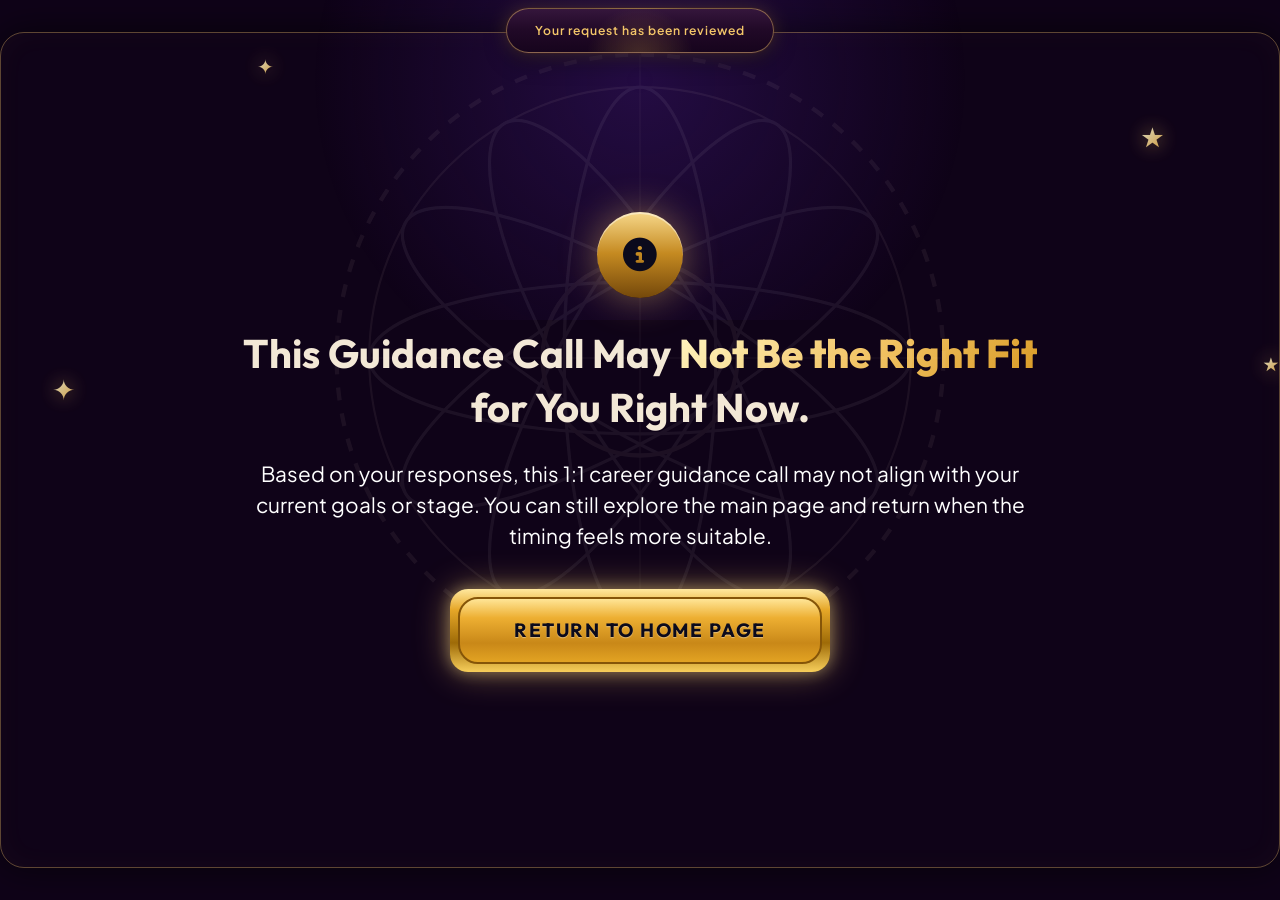
<file: disqualified.html>
<!DOCTYPE html>
<html lang="en">
<head>
    <meta charset="UTF-8">
    <meta name="viewport" content="width=device-width, initial-scale=1.0">
    <title>Not the Right Fit | Astrohealer Prammit Ssinha</title>

    <!-- Google Fonts -->
    <link rel="preconnect" href="https://fonts.googleapis.com">
    <link rel="preconnect" href="https://fonts.gstatic.com" crossorigin>
    <link href="https://fonts.googleapis.com/css2?family=Cinzel:wght@700;800;900&family=Outfit:wght@500;600;700;800&family=Plus+Jakarta+Sans:wght@300;400;500;600;700&display=swap" rel="stylesheet">

    <!-- FontAwesome Icons -->
    <link rel="stylesheet" href="https://cdnjs.cloudflare.com/ajax/libs/font-awesome/6.4.0/css/all.min.css">

    <!-- Custom CSS -->
    <link rel="stylesheet" href="style.css">
</head>
<body class="thankyou-page disqualified-page">

    <!-- Ambient Background Glow -->
    <div class="ambient-glow"></div>

    <main class="main-content">
        <section class="hero-section thankyou-section disqualified-section">
            <div class="wishful-chakra-bg"></div>
            <div class="sparkle sp-1">&#10022;</div>
            <div class="sparkle sp-2">&#9733;</div>
            <div class="sparkle sp-3">&#10022;</div>
            <div class="sparkle sp-5">&#10022;</div>
            <div class="sparkle sp-6">&#9733;</div>

            <p class="target-badge">Your request has been reviewed</p>

            <div class="thankyou-icon disqualified-icon" aria-hidden="true">
                <i class="fa-solid fa-circle-info"></i>
            </div>

            <h1 class="main-headline dis-headline">
                This Guidance Call May <span class="highlight-gold">Not Be the Right Fit</span> for You Right Now.
            </h1>

            <p class="hero-description thankyou-description">
                Based on your responses, this 1:1 career guidance call may not align with your current goals or stage. You can still explore the main page and return when the timing feels more suitable.
            </p>

            <div class="cta-wrapper thankyou-cta">
                <a href="index.html" class="cta-button">
                    <div class="cta-inner">
                        <span class="cta-text">RETURN TO HOME PAGE</span>
                    </div>
                </a>
            </div>
        </section>
    </main>

</body>
</html>
</file>
<file: style.css>
/* Reset & Root Variables */
:root {
  --bg-dark: #070913;
  --bg-card: #0f1424;
  --color-gold: #f3c669;
  --color-gold-light: #fde68a;
  --color-gold-dark: #d99b26;
  --color-text-main: #f3e8d6;
  --color-text-muted: #94a3b8;
  --color-border: rgba(243, 198, 105, 0.2);
  --font-heading: "Outfit", sans-serif;
  --font-body: "Plus Jakarta Sans", sans-serif;
}

* {
  margin: 0;
  padding: 0;
  box-sizing: border-box;
}

html {
  font-size: 1rem;
  scroll-behavior: smooth;
}

body {
  background-color: #0f0318;
  color: var(--color-text-main);
  font-family: var(--font-body);
  line-height: 1.6;
  overflow-x: hidden;
  min-height: 100vh;
}

.mobile-sticky-cta {
  display: none;
}

/* Ambient Background Glow */
.ambient-glow {
  position: fixed;
  top: -160px;
  left: 50%;
  transform: translateX(-50%);
  width: 800px;
  height: 480px;
  background: radial-gradient(
    circle,
    rgba(76, 29, 149, 0.35) 0%,
    rgba(7, 9, 19, 0) 70%
  );
  pointer-events: none;
  z-index: 0;
}

.main-content {
  position: relative;
  z-index: 10;
}

/* Hero Section Outer Frame */
.hero-section {
  position: relative;
  max-width: 1440px;
  margin: 2rem auto 4rem auto;
  padding: 4rem 2rem 5rem 2rem;
  text-align: center;
  border: 1.5px solid rgba(243, 198, 105, 0.35);
  border-radius: 24px;
  box-shadow:
    0 0 35px rgba(0, 0, 0, 0.6),
    inset 0 0 30px rgba(243, 198, 105, 0.03);
}

.hero-bottom-lotus {
  position: absolute;
  bottom: -14px;
  left: 50%;
  transform: translateX(-50%);
  background-color: var(--bg-dark);
  padding: 0 12px;
  z-index: 5;
}

.hero-lotus-icon {
  width: 28px;
  height: 22px;
  display: block;
}

/* Wishful Chakra Background Element */
.wishful-chakra-bg {
  position: absolute;
  top: 0px;
  left: 50%;
  width: 650px;
  height: 650px;
  margin-left: -325px;
  opacity: 0.15;
  background-image: url("data:image/svg+xml;utf8,<svg width='300' height='300' viewBox='0 0 300 300' xmlns='http://www.w3.org/2000/svg'><g fill='none' stroke='%23FFF2DF' opacity='0.4'><circle cx='150' cy='150' r='140' stroke-width='2' stroke-dasharray='6 6'/><circle cx='150' cy='150' r='125' stroke-width='1'/><ellipse cx='150' cy='150' rx='125' ry='35' transform='rotate(0 150 150)' stroke='%23FFFFFF' stroke-width='1.5'/><ellipse cx='150' cy='150' rx='125' ry='35' transform='rotate(30 150 150)' stroke='%23FFFFFF' stroke-width='1.5'/><ellipse cx='150' cy='150' rx='125' ry='35' transform='rotate(60 150 150)' stroke='%23FFFFFF' stroke-width='1.5'/><ellipse cx='150' cy='150' rx='125' ry='35' transform='rotate(90 150 150)' stroke='%23FFFFFF' stroke-width='1.5'/><ellipse cx='150' cy='150' rx='125' ry='35' transform='rotate(120 150 150)' stroke='%23FFFFFF' stroke-width='1.5'/><ellipse cx='150' cy='150' rx='125' ry='35' transform='rotate(150 150 150)' stroke='%23FFFFFF' stroke-width='1.5'/><circle cx='150' cy='150' r='45' stroke-width='2' fill='rgba(255,255,255,0.1)'/><path d='M150 10 L150 290 M10 150 L290 150' stroke-width='1' opacity='0.5'/></g></svg>");
  background-position: center;
  background-size: contain;
  background-repeat: no-repeat;
  animation: slowSpinChakra 40s linear infinite;
  pointer-events: none;
  z-index: 0;
}

@keyframes slowSpinChakra {
  from {
    transform: rotate(0deg);
  }
  to {
    transform: rotate(360deg);
  }
}

/* Gold Star Gradient Floating Elements */
.sparkle {
  position: absolute;
  font-size: 24px;
  background: linear-gradient(
    135deg,
    #ffffff 0%,
    #fff3c4 30%,
    #f3c669 70%,
    #d99b26 100%
  );
  -webkit-background-clip: text;
  -webkit-text-fill-color: transparent;
  filter: drop-shadow(0 0 10px rgba(243, 198, 105, 0.75));
  pointer-events: none;
  z-index: 2;
  opacity: 0.85;
}

.sp-1 {
  top: 2%;
  left: 20%;
  font-size: 20px;
  animation: floatSparkle 5s ease-in-out infinite 0.1s;
}

.sp-2 {
  top: 10%;
  right: 9%;
  font-size: 26px;
  animation: floatSparkle 4s ease-in-out infinite 0.5s;
}

.sp-3 {
  top: 40%;
  left: 4%;
  font-size: 28px;
  animation: floatSparkle 4.5s ease-in-out infinite 1.2s;
}

.sp-4 {
  top: 24%;
  right: 5%;
  font-size: 22px;
  animation: floatSparkle 3.8s ease-in-out infinite 0.8s;
}

.sp-5 {
  top: 21%;
  left: 50%;
  font-size: 18px;
  animation: floatSparkle 4.2s ease-in-out infinite 1.5s;
}

.sp-6 {
  top: 38%;
  right: 0%;
  font-size: 18px;
  animation: floatSparkle 4.8s ease-in-out infinite 0.3s;
}

@keyframes floatSparkle {
  0%,
  100% {
    transform: translateY(0px) scale(1);
    opacity: 0.8;
  }
  50% {
    transform: translateY(-10px) scale(1.15);
    opacity: 1;
  }
}

/* Target Audience Header */
.target-badge {
  position: absolute;
  top: -25px;
  left: 50%;
  transform: translateX(-50%);
  width: fit-content;
  max-width: 90%;
  font-size: 0.76rem;
  font-weight: 600;
  letter-spacing: 1px;
  color: var(--color-gold);

  padding: 12px 28px;
  border-radius: 999px;
  border: 1.5px solid rgba(243, 198, 105, 0.45);
  background:
    radial-gradient(
      circle at 50% 120%,
      rgba(255, 199, 79, 0.22),
      transparent 38%
    ),
    linear-gradient(180deg, #35163c 0%, #210927 48%, #16041d 100%);
  box-shadow:
    0 0 0 1px rgb(92 45 15 / 17%),
    0 0 18px rgb(255 190 83 / 19%),
    0 8px 22px rgba(0, 0, 0, 0.42);
  z-index: 10;
}

/* Main Headline */
.main-headline {
  font-family: var(--font-heading);
  font-weight: 700;
  font-size: 2.5rem;
  line-height: 1.35;
  color: var(--color-text-main);
  margin-bottom: 32px;
  max-width: 1150px;
  margin-left: auto;
  margin-right: auto;
}

.highlight-gold {
  background: linear-gradient(135deg, #fff5c2 0%, #f3c669 50%, #d99b26 100%);
  -webkit-background-clip: text;
  -webkit-text-fill-color: transparent;
  font-weight: 800;
}

.highlight-mentor-bg {
  color: #fde68a;
  font-weight: 700;
}

.highlight-mentor-bg-lite {
  font-size: 2rem;
  color: #f6f4ed;
  font-weight: 500;
}

/* Description */
.hero-description {
  font-size: 1.3rem;
  font-weight: 400;
  color: #ffffff;
  max-width: 1000px;
  margin: 0 auto 48px auto;
  line-height: 1.5;
}

/* VSL Video Container */
.vsl-container {
  position: relative;
  z-index: 10;
  max-width: 880px;
  margin: 0 auto 48px auto;
}

.vsl-card {
  position: relative;
  width: 100%;
  background: linear-gradient(180deg, #240e2c 0%, #14071a 100%);
  border: 2px solid rgba(243, 198, 105, 0.45);
  border-radius: 20px;
  padding: 10px;
  box-shadow:
    0 0 25px rgba(243, 198, 105, 0.15),
    0 15px 35px rgba(0, 0, 0, 0.5);
  overflow: hidden;
}

.vsl-iframe-wrapper {
  position: relative;
  width: 100%;
  aspect-ratio: 16 / 9;
  border-radius: 12px;
  overflow: hidden;
}

.vsl-iframe {
  display: block;
  width: 100%;
  height: 100%;
  border-top: 2px solid rgba(243, 198, 105, 0.35);
  border-bottom: 2px solid rgba(243, 198, 105, 0.35);
  border-radius: 12px;
  object-fit: cover;
}

.vsl-overlay-play {
  position: absolute;
  top: 50%;
  left: 50%;
  z-index: 5;
  width: clamp(58px, 9vw, 84px);
  height: clamp(58px, 9vw, 84px);
  display: flex;
  align-items: center;
  justify-content: center;
  border: 2px solid rgba(255, 236, 178, 0.65);
  border-radius: 50%;
  background: linear-gradient(180deg, #ffe596 0%, #edaf32 42%, #a76f09 100%);
  color: #0b0a1c;
  font-size: clamp(1.12rem, 2.2vw, 1.65rem);
  padding-left: clamp(3px, 0.55vw, 5px);
  box-shadow: 0 0 32px rgba(243, 198, 105, 0.45), 0 14px 32px rgba(0, 0, 0, 0.45);
  transform: translate(-50%, -50%);
  cursor: pointer;
  transition: opacity 0.2s ease, transform 0.2s ease, visibility 0.2s ease;
}

.vsl-overlay-play:hover {
  transform: translate(-50%, -50%) scale(1.08);
}

.vsl-iframe-wrapper.is-playing .vsl-overlay-play {
  opacity: 0;
  visibility: hidden;
  pointer-events: none;
}

.vsl-text {
  font-size: 1.125rem;
  font-weight: 600;
  color: var(--color-text-main);
}

/* CTA Area */
.cta-wrapper {
  display: flex;
  justify-content: center;
  align-items: center;
  position: relative;
}

.cta-button {
  position: relative;
  display: inline-flex;
  flex-direction: column;
  align-items: center;
  text-decoration: none;
  padding: 8px;
  border-radius: 18px;
  background: linear-gradient(
    180deg,
    #ffe89e 0%,
    #e6a728 25%,
    #9e6b08 65%,
    #f7ce5b 100%
  );
  box-shadow:
    0 0 35px rgba(243, 198, 105, 0.45),
    0 0 15px rgba(255, 230, 150, 0.4);
  cursor: pointer;
  max-width: 100%;
}

.cta-button:hover {
  transform: translateY(-2px) scale(1.01);
}

.cta-inner {
  width: 100%;
  padding: 16px 54px;
  border-radius: 20px;
  background: linear-gradient(
    180deg,
    #ffe596 0%,
    #edaf32 30%,
    #c98818 70%,
    #e2a323 100%
  );
  border: 2px solid #855508;
  display: flex;
  align-items: center;
  justify-content: center;
}

.cta-text {
  font-family: var(--font-heading);
  font-weight: 700;
  font-size: 1.2rem;
  letter-spacing: 1.5px;
  color: #0b0a1c;
  text-shadow: 0 1px 1px rgba(255, 255, 255, 0.4);
  text-transform: uppercase;
  text-align: center;
}

@media (max-width: 900px) {
  .hero-section {
    margin: 1.75rem 1rem 3rem 1rem;
    padding: 4.25rem 1.25rem 3.5rem 1.25rem;
    border-radius: 20px;
    overflow: hidden;
  }

  .target-badge {
    position: relative;
    top: auto;
    left: auto;
    transform: none;
    display: inline-block;
    max-width: 100%;
    margin: -2.75rem auto 2rem auto;
    padding: 10px 20px;
    font-size: 0.78rem;
    line-height: 1.45;
  }

  .main-headline {
    max-width: 760px;
    margin-bottom: 24px;
    font-size: clamp(2rem, 5vw, 2.35rem);
    line-height: 1.28;
  }

  .hero-description {
    max-width: 700px;
    margin-bottom: 36px;
    font-size: 1.08rem;
  }

  .vsl-container {
    max-width: 760px;
    margin-bottom: 36px;
  }

  .wishful-chakra-bg {
    top: 48px;
    width: 520px;
    height: 520px;
    margin-left: -260px;
  }

  .sp-1 {
    left: 10%;
  }

  .sp-2 {
    right: 6%;
  }

  .sp-3 {
    left: 2%;
  }

  .sp-5 {
    left: 62%;
  }

  .sp-6 {
    right: 2%;
  }

  .cta-inner {
    padding: 15px 34px;
  }

  .cta-text {
    font-size: 1rem;
    line-height: 1.25;
  }
}

@media (max-width: 560px) {
  .hero-section {
    margin: 0.6rem 0.35rem 2.5rem 0.35rem;
    padding: 2.75rem 0.65rem 3rem 0.65rem;
    border-radius: 18px;
  }

  .target-badge {
    margin-top: -3.35rem;
    margin-bottom: 1.6rem;
    padding: 9px 14px;
    font-size: 0.8rem;
    letter-spacing: 0.5px;
  }

  .main-headline {
    margin-bottom: 20px;
    font-size: 1.35rem;
    line-height: 1.22;
  }

  .highlight-mentor-bg-lite {
  font-size: 1.1rem;
  }

  .hero-description {
    margin-bottom: 28px;
    font-size: 1rem;
    line-height: 1.55;
  }

  .vsl-container {
    margin-bottom: 30px;
  }

  .vsl-card {
    padding: 7px;
    border-radius: 16px;
  }

  .vsl-overlay-play {
    width: clamp(44px, 14vw, 54px);
    height: clamp(44px, 14vw, 54px);
    border-width: 1.5px;
    font-size: clamp(0.86rem, 3.3vw, 1.05rem);
    box-shadow: 0 0 22px rgba(243, 198, 105, 0.38), 0 10px 22px rgba(0, 0, 0, 0.4);
  }

  .vsl-iframe-wrapper,
  .vsl-iframe {
    border-radius: 10px;
  }

  .wishful-chakra-bg {
    top: 72px;
    width: 360px;
    height: 360px;
    margin-left: -180px;
    opacity: 0.12;
  }

  .sparkle {
    font-size: 18px;
  }

  .sp-1 {
    top: 4%;
    left: 8%;
  }

  .sp-2 {
    top: 8%;
    right: 7%;
  }

  .sp-3 {
    top: 44%;
    left: 4%;
  }

  .sp-5 {
    top: 24%;
    left: 76%;
  }

  .sp-6 {
    top: 39%;
    right: 5%;
  }

  .cta-button {
    width: 100%;
    max-width: 360px;
  }

  .cta-inner {
    padding: 13px 14px;
    border-radius: 16px;
  }

  .cta-text {
    font-size: 0.86rem;
    letter-spacing: 0.8px;
  }
}

/* Credibility Strip */
.credibility-strip {
  max-width: 1200px;
  margin: 2rem auto 4rem auto;
  padding: 0 6px;
}

.credibility-label {
  font-size: 0.75rem;
  text-transform: uppercase;
  letter-spacing: 2.4px;
  color: var(--color-text-muted);
  font-weight: 500;
  margin-bottom: 32px;
}

.credibility-grid {
  display: grid;
  grid-template-columns: repeat(4, 1fr);
  gap: 20px;
}

@media (max-width: 900px) {
  .credibility-grid {
    grid-template-columns: repeat(2, 1fr);
  }
}

@media (max-width: 500px) {
  .credibility-grid {
    grid-template-columns: repeat(2, 1fr);
    gap: 12px;
  }
}

.credibility-card {
  padding: 28px 20px;
  background: transparent;
  backdrop-filter: blur(12px);
  border: 1px solid rgba(243, 198, 105, 0.35);
  border-radius: 16px;
  text-align: center;
  display: flex;
  flex-direction: column;
  justify-content: center;
  align-items: center;
  box-shadow:
    0 8px 24px rgba(0, 0, 0, 0.4),
    inset 0 0 15px rgba(243, 198, 105, 0.03);
}

.credibility-card:hover {
  transform: translateY(-4px);
  border-color: rgba(243, 198, 105, 0.65);
  box-shadow:
    0 12px 30px rgba(0, 0, 0, 0.6),
    0 0 20px rgba(243, 198, 105, 0.2);
}

.credibility-number {
  font-family: var(--font-heading);
  font-weight: 800;
  font-size: 2.25rem;
  background: linear-gradient(135deg, #fff5c2 0%, #f3c669 50%, #d99b26 100%);
  -webkit-background-clip: text;
  -webkit-text-fill-color: transparent;
  filter: drop-shadow(0 0 10px rgba(243, 198, 105, 0.35));
  margin-bottom: 8px;
}

.credibility-text {
  font-size: 0.9rem;
  color: #cbd5e1;
  font-weight: 500;
  line-height: 1.4;
}

@media (max-width: 500px) {
  .credibility-card {
    padding: 16px 8px;
    border-radius: 12px;
  }

  .credibility-number {
    font-size: 1.7rem;
    margin-bottom: 4px;
  }

  .credibility-text {
    font-size: 0.78rem;
    line-height: 1.3;
  }
}

.credibility-media-text {
  font-family: var(--font-heading);
  font-size: 0.95rem;
  font-weight: 700;
  color: #fde68a;
  letter-spacing: 0.5px;
  text-transform: uppercase;
}

/* SECTION 2 — WHY LEARN FROM PRAMMIT SINHA? */
.section-two {
  position: relative;
  max-width: 1200px;
  margin: 4rem auto 5rem auto;
  padding: 2rem 1.5rem;
  padding-bottom: 0;
  text-align: center;
}

.section-badge {
  width: fit-content;
  margin-left: auto;
  margin-right: auto;
  font-size: 0.85rem;
  font-weight: 600;
  letter-spacing: 2px;
  color: var(--color-gold);
  padding: 10px 24px;
  border-radius: 999px;
  border: 1px solid rgba(243, 198, 105, 0.45);
  background:
    radial-gradient(
      circle at 50% 120%,
      rgba(255, 199, 79, 0.22),
      transparent 38%
    ),
    linear-gradient(180deg, #35163c 0%, #210927 48%, #16041d 100%);
  box-shadow:
    0 0 0 1px rgb(92 45 15 / 17%),
    0 0 18px rgb(255 190 83 / 19%),
    0 8px 22px rgba(0, 0, 0, 0.42);
  margin-bottom: 2rem;
}

.section-headline {
  font-family: var(--font-heading);
  font-size: 2.25rem;
  font-weight: 700;
  color: var(--color-text-main);
  line-height: 1.35;
  margin-bottom: 1rem;
  max-width: 800px;
  margin-left: auto;
  margin-right: auto;
}

.section-subheadline {
  font-family: var(--font-heading);
  font-size: 2rem;
  font-weight: 600;
  background: linear-gradient(135deg, #fff5c2 0%, #f3c669 50%, #d99b26 100%);
  -webkit-background-clip: text;
  -webkit-text-fill-color: transparent;
  filter: drop-shadow(0 0 10px rgba(243, 198, 105, 0.35));
  margin-bottom: 1.5rem;
}

/* Profile Image Split Layout */
.profile-split-container {
  display: grid;
  grid-template-columns: 460px 1fr;
  gap: 40px;
  align-items: center;
  margin: 3rem 0 1rem 0;
  text-align: left;
}

.profile-img-col {
  display: flex;
  justify-content: center;
  align-items: center;
}

.profile-img {
  width: 100%;
  max-width: 460px;
  height: auto;
  display: block;
  object-fit: contain;
}

.profile-text-col {
  min-width: 0;
  display: flex;
  flex-direction: column;
  justify-content: center;
}

.intro-content {
  margin: 0 0 1rem 0;
  text-align: left;
}

.intro-content p {
  font-size: 1.1rem;
  color: #cbd5e1;
  line-height: 1.7;
  font-weight: 400;
  margin-bottom: 1.25rem;
}

.intro-content p:last-child {
  margin-bottom: 0;
}

/* Logo Marquee Enclosed Box Below Intro Content */
.logo-marquee-container {
  width: 100%;
  min-height: 125px;
  display: flex;
  align-items: center;
  overflow: hidden;
  position: relative;
  margin-top: 1.75rem;
  padding: 20px 20px;
  background: transparent;
  border-top: 2px solid rgba(243, 198, 105, 0.75);
  border-bottom: 2px solid rgba(243, 198, 105, 0.75);
  border-radius: 18px;
  box-shadow:
    0 8px 24px rgba(0, 0, 0, 0.4),
    inset 0 0 15px rgba(243, 198, 105, 0.03);
}

.logo-marquee-track {
  display: flex;
  align-items: center;
  gap: 14px;
  width: max-content;
  animation: logoMarqueeScroll 25s linear infinite;
}

.logo-marquee-container:hover .logo-marquee-track {
  animation-play-state: paused;
}

@keyframes logoMarqueeScroll {
  0% {
    transform: translateX(0);
  }
  100% {
    transform: translateX(-50%);
  }
}

.marquee-item {
  display: inline-flex;
  align-items: center;
  justify-content: center;
  flex: 0 0 auto;
  width: 170px;
  height: 58px;
  padding: 10px 16px;
  background: rgba(255, 255, 255, 0.94);
  border: none;
  border-radius: 10px;
  box-shadow: 0 8px 18px rgba(0, 0, 0, 0.25);
}

.marquee-logo {
  display: block;
  width: 100%;
  max-height: 34px;
  object-fit: contain;
}

/* Full Viewport Width Media Image Marquee Below Profile Split Container */
.media-image-marquee-container {
  width: 100vw;
  position: relative;
  left: 50%;
  right: 50%;
  margin-left: -50vw;
  margin-right: -50vw;
  margin-top: 0.5rem;
  margin-bottom: 3.5rem;
  padding: 28px 0;
  overflow: hidden;
  background: transparent;
  border-top: none;
  border-bottom: none;
  border-radius: 0;
}

.media-image-marquee-track {
  display: flex;
  align-items: center;
  gap: 14px;
  width: max-content;
  animation: mediaImageMarqueeScroll 55s linear infinite;
}

.media-image-marquee-container:hover .media-image-marquee-track {
  animation-play-state: paused;
}

.marquee-testimonial-card {
  position: relative;
  flex: 0 0 auto;
  margin: 0;
}

.marquee-testimonial-card figcaption {
  position: absolute;
  left: 12px;
  right: 12px;
  bottom: 12px;
  display: flex;
  flex-direction: column;
  gap: 2px;
  padding: 8px 10px;
  border-radius: 8px;
  background: rgba(20, 8, 28, 0.78);
  color: #fde68a;
  font-size: 0.9rem;
  font-weight: 700;
  line-height: 1.2;
  text-align: center;
  text-shadow: 0 1px 2px rgba(0, 0, 0, 0.6);
  backdrop-filter: blur(8px);
}

.marquee-testimonial-card .person-name {
  display: block;
  font-size: 0.9rem;
  font-weight: 700;
  line-height: 1.2;
}

.marquee-testimonial-card .person-designation {
  display: block;
  font-size: 0.7rem;
  font-weight: 500;
  line-height: 1.3;
  letter-spacing: 0.01em;
  color: rgba(255, 245, 222, 0.82);
}

@keyframes mediaImageMarqueeScroll {
  0% {
    transform: translateX(0);
  }
  100% {
    transform: translateX(-50%);
  }
}

@keyframes swipeHint {
  0%,
  100% {
    transform: translateX(-50%);
  }
  50% {
    transform: translateX(calc(-50% + 10px));
  }
}

.marquee-media-img {
  display: block;
  height: 280px;
  width: auto;
  object-fit: contain;
  border-radius: 14px;
  border: 2px solid rgba(243, 198, 105, 0.5);
  background: rgba(20, 8, 28, 0.6);
  padding: 6px;
  box-shadow:
    0 8px 25px rgba(0, 0, 0, 0.5),
    0 0 15px rgba(243, 198, 105, 0.1);
}

.para-divider {
  display: flex;
  align-items: center;
  justify-content: center;
  gap: 12px;
  margin: 1.25rem 0;
  width: 100%;
}

.para-divider-line {
  flex: 1;
  max-width: 140px;
  height: 1px;
  background: linear-gradient(
    90deg,
    transparent,
    rgba(243, 198, 105, 0.5),
    transparent
  );
}

.experience-title {
  font-family: var(--font-heading);
  font-size: 1.75rem;
  font-weight: 700;
  color: #f3c669;
  margin-bottom: 2.5rem;
}

.experience-outer-box {
  width: 100%;
  background: linear-gradient(
    180deg,
    rgba(28, 10, 36, 0.9) 0%,
    rgba(14, 4, 18, 0.95) 100%
  );
  border: 1px solid rgba(243, 198, 105, 0.45);
  border-radius: 24px;
  padding: 3rem 1.5rem;
  box-shadow:
    0 0 35px rgba(243, 198, 105, 0.15),
    0 20px 40px rgba(0, 0, 0, 0.6);
  margin-bottom: 4rem;
}

.experience-grid {
  display: flex;
  align-items: stretch;
  justify-content: space-between;
}

.experience-col {
  flex: 1;
  padding: 0 1.25rem;
  display: flex;
  flex-direction: column;
  align-items: center;
  text-align: center;
}

.exp-icon-badge {
  position: relative;
  width: 76px;
  height: 76px;
  border-radius: 50%;
  border: 1.5px dashed rgba(243, 198, 105, 0.6);
  display: flex;
  align-items: center;
  justify-content: center;
  margin-bottom: 1.25rem;
  background: radial-gradient(
    circle,
    rgba(243, 198, 105, 0.18) 0%,
    transparent 70%
  );
  box-shadow: 0 0 18px rgba(243, 198, 105, 0.25);
}

.exp-icon-badge i {
  font-size: 1.875rem;
  color: #f3c669;
}

.exp-divider {
  position: relative;
  width: 1px;
  background: linear-gradient(
    180deg,
    transparent,
    rgba(243, 198, 105, 0.5),
    transparent
  );
  display: flex;
  align-items: center;
  justify-content: center;
}

.divider-diamond {
  font-size: 0.65rem;
  color: #f3c669;
  background: #14041a;
  padding: 6px 0;
}

.exp-flourish {
  margin-top: auto;
  padding-top: 1.5rem;
  width: 100%;
  display: flex;
  align-items: center;
  justify-content: center;
}

.flourish-svg {
  width: 110px;
  height: 22px;
}

@media (max-width: 900px) {
  .experience-grid {
    flex-direction: column;
    gap: 2.5rem;
  }
  .exp-divider {
    width: 100%;
    height: 1px;
    background: linear-gradient(
      90deg,
      transparent,
      rgba(243, 198, 105, 0.5),
      transparent
    );
  }
  .divider-diamond {
    padding: 0 6px;
  }
}

.card-num {
  font-family: var(--font-heading);
  font-size: 1.75rem;
  font-weight: 800;
  background: linear-gradient(135deg, #fff5c2 0%, #f3c669 50%, #d99b26 100%);
  -webkit-background-clip: text;
  -webkit-text-fill-color: transparent;
  display: inline-block;
  margin-bottom: 10px;
}

.card-title {
  font-family: var(--font-heading);
  font-size: 1.15rem;
  font-weight: 700;
  color: #f1f5f9;
  margin-bottom: 12px;
  line-height: 1.4;
}

.card-desc {
  font-size: 0.95rem;
  color: #94a3b8;
  line-height: 1.6;
  margin-bottom: 8px;
}

.card-desc:last-child {
  margin-bottom: 0;
}

.section-two-cta {
  margin-bottom: 1rem;
}

/* SECTION 3 — FOUR AREAS OF PROFESSIONAL DEVELOPMENT */
.section-three {
  position: relative;
  max-width: 1300px;
  margin: 4rem auto 5rem auto;
  padding: 2rem 1.5rem;
  padding-bottom: 0;
  text-align: center;
}

.section-three-desc {
  font-size: 1.15rem;
  color: #cbd5e1;
  max-width: 800px;
  margin: 0 auto 3rem auto;
  line-height: 1.6;
  font-weight: 400;
}

.specialization-grid {
  display: grid;
  grid-template-columns: repeat(4, 1fr);
  gap: 10px;
  margin-bottom: 3.5rem;
  text-align: left;
}

.specialization-card-img-wrapper {
  position: relative;
  border-radius: 20px;
  overflow: hidden;
  display: flex;
  align-items: center;
  justify-content: center;
}

.specialization-card-img {
  width: 100%;
  height: auto;
  display: block;
  object-fit: contain;
  border-radius: 20px;
}

/* Guidance Path Box */
.guidance-box {
  max-width: 900px;
  margin: 0 auto 3.5rem auto;
  background: linear-gradient(
    180deg,
    rgba(37, 16, 48, 0.75) 0%,
    rgba(18, 7, 24, 0.85) 100%
  );
  border: 1px solid rgba(243, 198, 105, 0.4);
  border-radius: 20px;
  padding: 2rem 2.5rem;
  text-align: center;
  box-shadow:
    0 10px 30px rgba(0, 0, 0, 0.5),
    inset 0 0 20px rgba(243, 198, 105, 0.05);
}

.guidance-title {
  font-family: var(--font-heading);
  font-size: 1.4rem;
  font-weight: 700;
  color: #fde68a;
  margin-bottom: 0.5rem;
}

.guidance-text {
  font-size: 1.05rem;
  color: #cbd5e1;
  font-weight: 400;
}

.section-three-cta {
  margin-top: 1rem;
}

@media (max-width: 992px) {
  .section-three {
    max-width: 820px;
    margin: 3.5rem auto 4rem auto;
    padding-left: 1.25rem;
    padding-right: 1.25rem;
  }

  .section-three .section-headline {
    max-width: 700px;
    font-size: 2rem;
  }

  .section-three-desc {
    max-width: 680px;
    margin-bottom: 2.5rem;
    font-size: 1.05rem;
  }

  .specialization-grid {
    grid-template-columns: repeat(2, 1fr);
    gap: 16px;
    max-width: 720px;
    margin-left: auto;
    margin-right: auto;
    margin-bottom: 3rem;
  }

  .guidance-box {
    max-width: 720px;
    margin-bottom: 3rem;
  }
}

@media (max-width: 576px) {
  .section-three {
    margin: 1rem auto 3.5rem auto;
    padding: 1.5rem 1rem 0 1rem;
  }

  .section-three .section-headline {
    font-size: 1.65rem;
    line-height: 1.3;
    margin-bottom: 0.85rem;
  }

  .section-three-desc {
    margin-bottom: 2rem;
    font-size: 0.98rem;
    line-height: 1.55;
  }

  .specialization-grid {
    grid-template-columns: 1fr;
    gap: 18px;
    max-width: 340px;
    margin-bottom: 2.5rem;
  }

  .specialization-card-img-wrapper {
    border-radius: 16px;
  }

  .specialization-card-img {
    border-radius: 16px;
  }

  .guidance-box {
    max-width: 360px;
    margin-bottom: 2.5rem;
    padding: 1.35rem 1rem;
    border-radius: 16px;
  }

  .guidance-title {
    font-size: 1.15rem;
    line-height: 1.35;
  }

  .guidance-text {
    font-size: 0.95rem;
    line-height: 1.55;
  }

  .section-three-cta .cta-button {
    width: 100%;
    max-width: 360px;
  }
}

/* SECTION 4 — TESTIMONIALS & SUCCESS STORIES */
.section-four {
  position: relative;
  max-width: 1200px;
  margin: 4rem auto 5rem auto;
  padding: 2rem 1.5rem;
  padding-bottom: 0;
  text-align: center;
}

.section-four .section-headline {
  max-width: 1100px;
}

.section-four-desc {
  font-size: 1.15rem;
  color: #cbd5e1;
  max-width: 850px;
  margin: 0 auto 3rem auto;
  line-height: 1.6;
  font-weight: 400;
}

/* Featured Student Success Story */
.featured-testimonial-block {
  max-width: 1240px;
  margin: 0 auto 3.5rem auto;
}

.featured-testimonial-title {
  font-family: var(--font-heading);
  font-size: 1.5rem;
  font-weight: 700;
  color: #fde68a;
  margin-bottom: 1.5rem;
  letter-spacing: 0.5px;
}

.featured-video-grid {
  display: grid;
  grid-template-columns: repeat(4, minmax(0, 1fr));
  gap: 18px;
  justify-items: center;
}

.featured-video-card {
  width: 100%;
  max-width: 280px;
  background: linear-gradient(180deg, #240e2c 0%, #14071a 100%);
  border: 2px solid rgba(243, 198, 105, 0.45);
  border-radius: 20px;
  padding: 10px;
  box-shadow:
    0 0 25px rgba(243, 198, 105, 0.15),
    0 15px 35px rgba(0, 0, 0, 0.5);
  overflow: hidden;
}

.testimonial-video-wrapper {
  aspect-ratio: 9 / 16;
}

.testimonial-video {
  object-fit: cover;
}

.testimonial-overlay-play {
  position: absolute;
  top: 50%;
  left: 50%;
  z-index: 5;
  width: clamp(46px, 5vw, 58px);
  height: clamp(46px, 5vw, 58px);
  display: flex;
  align-items: center;
  justify-content: center;
  border: 1.5px solid rgba(255, 236, 178, 0.65);
  border-radius: 50%;
  background: linear-gradient(180deg, #ffe596 0%, #edaf32 42%, #a76f09 100%);
  color: #0b0a1c;
  font-size: clamp(0.9rem, 1.45vw, 1.1rem);
  padding-left: 4px;
  box-shadow: 0 0 22px rgba(243, 198, 105, 0.38), 0 10px 22px rgba(0, 0, 0, 0.45);
  transform: translate(-50%, -50%);
  cursor: pointer;
  transition: opacity 0.2s ease, transform 0.2s ease, visibility 0.2s ease;
}

.testimonial-overlay-play:hover {
  transform: translate(-50%, -50%) scale(1.08);
}

.testimonial-video-wrapper.is-playing .testimonial-overlay-play {
  opacity: 0;
  visibility: hidden;
  pointer-events: none;
}

.featured-video-placeholder {
  display: flex;
  flex-direction: column;
  align-items: center;
  justify-content: center;
  gap: 1.25rem;
  min-height: 260px;
  background: rgba(13, 5, 20, 0.6);
  border: 1px dashed rgba(243, 198, 105, 0.35);
  border-radius: 14px;
  padding: 2rem;
}

.video-play-badge {
  width: 70px;
  height: 70px;
  border-radius: 50%;
  background: radial-gradient(
    circle,
    rgba(243, 198, 105, 0.9) 0%,
    rgba(217, 155, 38, 0.9) 100%
  );
  display: flex;
  align-items: center;
  justify-content: center;
  color: #0b0a1c;
  font-size: 1.5rem;
  padding-left: 4px;
  box-shadow: 0 0 20px rgba(243, 198, 105, 0.4);
}

.featured-video-text {
  font-size: 1.05rem;
  color: #cbd5e1;
  max-width: 600px;
  line-height: 1.6;
  font-weight: 500;
}

/* More Experiences */
.more-experiences-title {
  font-family: var(--font-heading);
  font-size: 1.75rem;
  font-weight: 700;
  color: #f3c669;
  margin-bottom: 2rem;
}

.more-experiences-grid {
  display: grid;
  grid-template-columns: repeat(3, 1fr);
  gap: 24px;
  margin-bottom: 2.5rem;
  text-align: left;
}

.experience-testimonial-card {
  background: linear-gradient(
    180deg,
    rgba(28, 12, 38, 0.9) 0%,
    rgba(13, 5, 20, 0.95) 100%
  );
  border: 1px solid rgba(243, 198, 105, 0.35);
  border-radius: 20px;
  padding: 2rem 1.75rem;
  display: flex;
  flex-direction: column;
  justify-content: space-between;
  align-items: flex-start;
  text-align: left;
  box-shadow:
    0 10px 30px rgba(0, 0, 0, 0.5),
    inset 0 0 15px rgba(243, 198, 105, 0.03);
}

.experience-testimonial-card:hover {
  transform: translateY(-4px);
  border-color: rgba(243, 198, 105, 0.65);
  box-shadow:
    0 15px 35px rgba(0, 0, 0, 0.6),
    0 0 20px rgba(243, 198, 105, 0.15);
}

.star-rating.bottom-right {
  display: flex;
  gap: 4px;
  color: #f3c669;
  font-size: 0.9rem;
  margin-top: auto;
  align-self: flex-end;
  filter: drop-shadow(0 0 6px rgba(243, 198, 105, 0.4));
}

.testimonial-card-text {
  font-size: 0.98rem;
  color: #cbd5e1;
  line-height: 1.65;
  margin-bottom: 1.25rem;
  font-weight: 400;
  font-style: normal;
  flex: 1;
}

.testimonial-author-row {
  display: flex;
  align-items: center;
  gap: 14px;
  margin-bottom: 1.25rem;
  width: 100%;
}

.testimonial-avatar {
  width: 50px;
  height: 50px;
  border-radius: 50%;
  object-fit: cover;
  border: 2px solid #f3c669;
  box-shadow: 0 0 12px rgba(243, 198, 105, 0.35);
}

.author-info {
  display: flex;
  flex-direction: column;
  gap: 2px;
}

.author-name {
  font-family: var(--font-heading);
  font-size: 1.05rem;
  font-weight: 700;
  color: #fde68a;
  line-height: 1.2;
}

.author-role {
  font-size: 0.85rem;
  color: #94a3b8;
  font-weight: 500;
}

.testimonials-disclaimer {
  font-size: 0.85rem;
  color: var(--color-text-muted);
  font-style: italic;
  max-width: 700px;
  margin: 0 auto;
  letter-spacing: 0.3px;
}

.section-four-cta {
  margin-top: 3.5rem;
  margin-bottom: 1rem;
}

/* SECTION 5 — WHAT YOU'LL EXPLORE IN YOUR 1:1 SESSION */
@media (max-width: 992px) {
  .section-four {
    max-width: 820px;
    margin: 3.5rem auto 4rem auto;
    padding-left: 1.25rem;
    padding-right: 1.25rem;
  }

  .section-four .section-headline {
    max-width: 760px;
    font-size: 2rem;
  }

  .section-four-desc {
    max-width: 680px;
    margin-bottom: 2.5rem;
    font-size: 1.05rem;
  }

  .more-experiences-grid {
    grid-template-columns: 1fr;
    gap: 18px;
    max-width: 680px;
    margin-left: auto;
    margin-right: auto;
    margin-bottom: 2.5rem;
  }

  .experience-testimonial-card {
    padding: 1.75rem 1.5rem;
  }

  .featured-testimonial-block {
    max-width: 760px;
    margin-bottom: 3rem;
  }

  .featured-video-grid {
    grid-template-columns: repeat(2, minmax(0, 1fr));
    gap: 18px;
  }

  .section-four-cta {
    margin-top: 3rem;
  }
}

@media (max-width: 576px) {
  .section-four {
    margin: 3rem auto 3.5rem auto;
    padding: 1.5rem 1rem 0 1rem;
  }

  .section-four .section-headline {
    font-size: 1.65rem;
    line-height: 1.3;
    margin-bottom: 0.85rem;
  }

  .section-four-desc {
    margin-bottom: 2rem;
    font-size: 0.98rem;
    line-height: 1.55;
  }

  .more-experiences-grid {
    gap: 16px;
    margin-bottom: 2.25rem;
  }

  .experience-testimonial-card {
    padding: 1.35rem 1rem;
    border-radius: 16px;
  }

  .testimonial-author-row {
    gap: 12px;
    margin-bottom: 1rem;
  }

  .testimonial-avatar {
    width: 44px;
    height: 44px;
  }

  .author-name {
    font-size: 0.98rem;
  }

  .author-role {
    font-size: 0.78rem;
    line-height: 1.35;
  }

  .testimonial-card-text {
    font-size: 0.92rem;
    line-height: 1.6;
    margin-bottom: 1rem;
  }

  .star-rating.bottom-right {
    font-size: 0.8rem;
  }

  .featured-testimonial-block {
    margin-bottom: 2.5rem;
  }

  .featured-video-grid {
    grid-template-columns: 1fr;
    gap: 18px;
  }

  .featured-video-card {
    max-width: 300px;
    padding: 7px;
    border-radius: 16px;
  }

  .testimonial-overlay-play {
    width: 46px;
    height: 46px;
    font-size: 0.9rem;
  }

  .section-four-cta {
    margin-top: 2.5rem;
  }

  .section-four-cta .cta-button {
    width: 100%;
    max-width: 360px;
  }
}

.section-five {
  position: relative;
  max-width: 1200px;
  margin: 4rem auto 5rem auto;
  padding: 2rem 1.5rem;
  text-align: center;
}

.section-five .section-headline {
  max-width: 900px;
}

.section-five-intro {
  max-width: 850px;
  margin: 0 auto 3rem auto;
  font-size: 1.15rem;
  color: #cbd5e1;
  line-height: 1.7;
  display: flex;
  flex-direction: column;
  gap: 1rem;
}

.explore-box-title {
  font-family: var(--font-heading);
  font-size: 1.75rem;
  font-weight: 700;
  color: #fde68a;
  margin-bottom: 3rem;
  max-width: 800px;
  margin-left: auto;
  margin-right: auto;
  line-height: 1.4;
}

/* Cream & Gold Card Layout (Matching Uploaded Design) */
.explore-points-stack {
  display: flex;
  flex-direction: column;
  gap: 28px;
  max-width: 900px;
  margin: 0 auto 3.5rem auto;
  text-align: left;
}

.cream-gold-card {
  position: relative;
  background: linear-gradient(180deg, #fff8ec 0%, #fff1db 100%);
  border: 2px solid #e5b869;
  border-radius: 20px;
  padding: 1.75rem 2.25rem 1.75rem 2rem;
  box-shadow:
    0 10px 30px rgba(0, 0, 0, 0.4),
    inset 0 0 20px rgba(255, 255, 255, 0.8);
  display: flex;
  flex-direction: column;
  gap: 1.25rem;
  overflow: visible;
}

.cream-gold-card:hover {
  transform: translateY(-4px);
  box-shadow:
    0 15px 35px rgba(0, 0, 0, 0.5),
    0 0 20px rgba(229, 184, 105, 0.4);
}

.cream-card-header {
  display: flex;
  align-items: center;
  gap: 20px;
  width: 100%;
  position: relative;
}

.shield-badge {
  position: relative;
  width: 70px;
  height: 85px;
  background: linear-gradient(180deg, #4a1d2b 0%, #2a0b16 100%);
  border: 2px solid #d99b26;
  border-top: none;
  border-radius: 0 0 22px 22px;
  display: flex;
  flex-direction: column;
  align-items: center;
  justify-content: center;
  box-shadow:
    0 6px 14px rgba(0, 0, 0, 0.3),
    inset 0 0 10px rgba(243, 198, 105, 0.25);
  margin-top: -3.25rem;
  margin-bottom: -0.5rem;
  flex-shrink: 0;
  z-index: 5;
}

.badge-label {
  font-family: var(--font-heading);
  font-size: 0.65rem;
  font-weight: 800;
  color: #fde68a;
  letter-spacing: 1.5px;
  text-transform: uppercase;
  margin-top: 4px;
}

.badge-number {
  font-family: var(--font-heading);
  font-size: 1.85rem;
  font-weight: 800;
  color: #fff5c2;
  line-height: 1;
  text-shadow: 0 2px 4px rgba(0, 0, 0, 0.6);
  margin-bottom: 2px;
}

.shield-lotus {
  filter: drop-shadow(0 1px 2px rgba(0, 0, 0, 0.5));
}

.cream-card-title {
  font-family: var(--font-heading);
  font-size: 1.5rem;
  font-weight: 800;
  color: #2b081e;
  line-height: 1.35;
  flex: 1;
  margin: 0;
}

.mandala-watermark {
  flex-shrink: 0;
  display: flex;
  align-items: center;
  justify-content: center;
  opacity: 0.85;
}

.cream-card-desc {
  font-size: 1.05rem;
  color: #2c1827;
  line-height: 1.65;
  font-weight: 500;
  margin: 0;
  padding-left: 0.25rem;
}

/* Meaningful Callout Box */
.meaningful-callout-box {
  max-width: 800px;
  margin: 0 auto 3rem auto;
  background: linear-gradient(
    180deg,
    rgba(37, 16, 48, 0.75) 0%,
    rgba(18, 7, 24, 0.85) 100%
  );
  border: 1px solid rgba(243, 198, 105, 0.4);
  border-radius: 20px;
  padding: 2rem 2.5rem;
  text-align: center;
  box-shadow:
    0 10px 30px rgba(0, 0, 0, 0.5),
    inset 0 0 20px rgba(243, 198, 105, 0.05);
}

.meaningful-callout-text {
  font-family: var(--font-heading);
  font-size: 1.35rem;
  font-weight: 700;
  color: #f1f5f9;
  line-height: 1.4;
}

.section-five-cta {
  margin-top: 1rem;
}

/* SECTION 6 — FREQUENTLY ASKED QUESTIONS */
@media (max-width: 992px) {
  .section-five {
    max-width: 820px;
    margin: 3.5rem auto 4rem auto;
    padding-left: 1.25rem;
    padding-right: 1.25rem;
  }

  .section-five .section-headline {
    max-width: 760px;
    font-size: 2rem;
  }

  .section-five-intro {
    max-width: 680px;
    margin-bottom: 2.5rem;
    font-size: 1.05rem;
    line-height: 1.65;
  }

  .explore-box-title {
    max-width: 680px;
    margin-bottom: 2.5rem;
    font-size: 1.55rem;
  }

  .explore-points-stack {
    max-width: 720px;
    gap: 24px;
    margin-bottom: 3rem;
  }

  .cream-gold-card {
    padding: 1.65rem 1.75rem 1.6rem 1.65rem;
  }

  .meaningful-callout-box {
    max-width: 680px;
    margin-bottom: 2.75rem;
  }
}

@media (max-width: 576px) {
  .section-five {
    margin: 3rem auto 3.5rem auto;
    padding: 1.5rem 1rem 0 1rem;
  }

  .section-five .section-headline {
    font-size: 1.65rem;
    line-height: 1.3;
    margin-bottom: 0.85rem;
  }

  .section-five-intro {
    margin-bottom: 2rem;
    font-size: 0.98rem;
    line-height: 1.6;
    gap: 0.8rem;
  }

  .explore-box-title {
    margin-bottom: 2rem;
    font-size: 1.28rem;
    line-height: 1.35;
  }

  .explore-points-stack {
    gap: 22px;
    margin-bottom: 2.5rem;
  }

  .cream-gold-card {
    gap: 1rem;
    padding: 1.35rem 1rem 1.25rem 1rem;
    border-radius: 16px;
  }

  .cream-card-header {
    gap: 12px;
    align-items: flex-start;
  }

  .shield-badge {
    width: 54px;
    height: 68px;
    margin-top: -2.45rem;
    margin-bottom: 0;
    border-radius: 0 0 16px 16px;
  }

  .badge-label {
    font-size: 0.55rem;
    letter-spacing: 1px;
  }

  .badge-number {
    font-size: 1.45rem;
  }

  .shield-lotus {
    width: 16px;
    height: 10px;
  }

  .cream-card-title {
    font-size: 1.15rem;
    line-height: 1.28;
  }

  .mandala-watermark svg {
    width: 38px;
    height: 38px;
  }

  .cream-card-desc {
    font-size: 0.92rem;
    line-height: 1.55;
    padding-left: 0;
  }

  .meaningful-callout-box {
    margin-bottom: 2.5rem;
    padding: 1.35rem 1rem;
    border-radius: 16px;
  }

  .meaningful-callout-text {
    font-size: 1.08rem;
    line-height: 1.35;
  }

  .section-five-cta .cta-button {
    width: 100%;
    max-width: 360px;
  }
}

.section-six {
  position: relative;
  max-width: 1200px;
  margin: 4rem auto 5rem auto;
  padding: 2rem 1.5rem;
  padding-top: 0;
  text-align: center;
}

.faq-container {
  display: flex;
  flex-direction: column;
  gap: 16px;
  margin: 3rem 0 3.5rem 0;
  text-align: left;
}

.faq-item {
  background: linear-gradient(
    180deg,
    rgba(28, 12, 38, 0.85) 0%,
    rgba(13, 5, 20, 0.95) 100%
  );
  border: 1px solid rgba(243, 198, 105, 0.35);
  border-radius: 16px;
  padding: 1.25rem 1.75rem;
  box-shadow: 0 6px 20px rgba(0, 0, 0, 0.4);
  transition:
    border-color 0.3s ease,
    box-shadow 0.3s ease;
}

.faq-item[open] {
  border-color: rgba(243, 198, 105, 0.65);
  box-shadow:
    0 10px 25px rgba(0, 0, 0, 0.6),
    0 0 15px rgba(243, 198, 105, 0.15);
}

.faq-question {
  display: flex;
  align-items: center;
  justify-content: space-between;
  gap: 16px;
  font-family: var(--font-heading);
  font-size: 1.15rem;
  font-weight: 700;
  color: #f1f5f9;
  cursor: pointer;
  list-style: none;
  user-select: none;
}

.faq-question::-webkit-details-marker {
  display: none;
}

.faq-icon {
  color: #f3c669;
  font-size: 0.95rem;
}

.faq-item[open] .faq-icon {
  transform: rotate(180deg);
}

.faq-answer {
  margin-top: 1rem;
  padding-top: 0.85rem;
  border-top: 1px dashed rgba(243, 198, 105, 0.25);
}

.faq-answer p {
  font-size: 1rem;
  color: #cbd5e1;
  line-height: 1.65;
  font-weight: 400;
}

/* Still Unsure Callout Box */
.unsure-callout-box {
  background: linear-gradient(
    180deg,
    rgba(37, 16, 48, 0.75) 0%,
    rgba(18, 7, 24, 0.85) 100%
  );
  border: 1px solid rgba(243, 198, 105, 0.4);
  border-radius: 20px;
  max-width: 800px;
  margin: 0 auto 3.5rem auto;
  padding: 2.25rem 2.5rem;
  text-align: center;
  box-shadow:
    0 10px 30px rgba(0, 0, 0, 0.5),
    inset 0 0 20px rgba(243, 198, 105, 0.05);
}

.unsure-callout-title {
  font-family: var(--font-heading);
  font-size: 1.5rem;
  font-weight: 700;
  color: #fde68a;
  margin-bottom: 0.75rem;
}

.unsure-callout-text {
  font-size: 1.1rem;
  color: #cbd5e1;
  line-height: 1.6;
  font-weight: 400;
}

.section-six-cta {
  margin-top: 1rem;
}

@media (max-width: 992px) {
  .section-six {
    max-width: 820px;
    margin: 3.5rem auto 4rem auto;
    padding-left: 1.25rem;
    padding-right: 1.25rem;
  }

  .section-six .section-headline {
    max-width: 680px;
    font-size: 2rem;
  }

  .faq-container {
    max-width: 720px;
    margin: 2.5rem auto 3rem auto;
    gap: 14px;
  }

  .faq-item {
    padding: 1.15rem 1.35rem;
  }

  .unsure-callout-box {
    max-width: 680px;
    margin-bottom: 3rem;
  }
}

@media (max-width: 576px) {
  .section-six {
    margin: 3rem auto 3.5rem auto;
    padding: 1.5rem 1rem 0 1rem;
  }

  .section-six .section-headline {
    font-size: 1.65rem;
    line-height: 1.3;
    margin-bottom: 0.85rem;
  }

  .faq-container {
    gap: 12px;
    margin: 2rem auto 2.5rem auto;
  }

  .faq-item {
    padding: 1rem;
    border-radius: 14px;
  }

  .faq-question {
    align-items: flex-start;
    gap: 12px;
    font-size: 0.98rem;
    line-height: 1.4;
  }

  .faq-question span {
    min-width: 0;
  }

  .faq-icon {
    flex: 0 0 auto;
    margin-top: 0.2rem;
    font-size: 0.82rem;
  }

  .faq-answer {
    margin-top: 0.85rem;
    padding-top: 0.75rem;
  }

  .faq-answer p {
    font-size: 0.92rem;
    line-height: 1.6;
  }

  .unsure-callout-box {
    margin-bottom: 2.5rem;
    padding: 1.35rem 1rem;
    border-radius: 16px;
  }

  .unsure-callout-title {
    font-size: 1.18rem;
    line-height: 1.3;
  }

  .unsure-callout-text {
    font-size: 0.95rem;
    line-height: 1.55;
  }

  .section-six-cta .cta-button {
    width: 100%;
    max-width: 360px;
  }
}

@media (max-width: 900px) {
  .more-experiences-grid {
    grid-template-columns: 1fr;
  }
  .explore-points-grid {
    grid-template-columns: 1fr;
  }
}

/* ==========================================================================
   RESPONSIVE STYLES FOR SECTION 2 — WHY LEARN FROM PRAMMIT SINHA
   ========================================================================== */
@media (max-width: 992px) {
  .section-two {
    max-width: 760px;
    margin: 3.5rem auto 4rem auto;
    padding-left: 1.25rem;
    padding-right: 1.25rem;
  }

  .section-two .section-headline {
    max-width: 680px;
    font-size: 2rem;
  }

  .profile-split-container {
    grid-template-columns: 1fr;
    gap: 30px;
    margin: 2rem 0 1rem 0;
    text-align: center;
  }

  .profile-img-col {
    width: 100%;
  }

  .profile-img {
    max-width: 380px;
    margin: 0 auto;
  }

  .profile-text-col {
    align-items: center;
  }

  .section-subheadline {
    font-size: 1.85rem;
  }

  .intro-content {
    max-width: 680px;
    text-align: center;
  }

  .logo-marquee-container {
    max-width: 680px;
    margin-left: auto;
    margin-right: auto;
  }

  .media-image-marquee-container {
    margin-bottom: 3rem;
  }

  .marquee-media-img {
    height: 200px;
  }

  .marquee-testimonial-card figcaption {
    left: 9px;
    right: 9px;
    bottom: 9px;
    padding: 7px 8px;
    font-size: 0.78rem;
  }

  .marquee-testimonial-card .person-name {
    font-size: 0.78rem;
  }

  .marquee-testimonial-card .person-designation {
    font-size: 0.64rem;
  }
}

@media (max-width: 600px) {
  body {
    padding-bottom: 96px;
  }

  .mobile-sticky-cta {
    position: fixed;
    left: 0;
    right: 0;
    bottom: 0;
    z-index: 999;
    display: flex;
    justify-content: center;
    padding: 10px 14px calc(10px + env(safe-area-inset-bottom));
    background: rgba(15, 3, 24, 0.96);
    border-radius: 18px 18px 0 0;
    border-top: none;
    box-shadow: none;
    backdrop-filter: none;
  }

  .mobile-sticky-cta .cta-button {
    width: 100%;
    max-width: 360px;
    padding: 6px;
  }

  .mobile-sticky-cta .cta-inner {
    padding: 12px 14px;
    border-radius: 15px;
  }

  .mobile-sticky-cta .cta-text {
    font-size: 0.82rem;
    line-height: 1.25;
    letter-spacing: 0.7px;
  }

  .section-two {
    margin: 3rem auto 1rem auto;
    padding: 1.5rem 1rem;
  }

  .section-two .section-headline {
    font-size: 1.65rem;
    line-height: 1.3;
    margin-bottom: 0.75rem;
  }

  .profile-split-container {
    gap: 20px;
    margin: 1.5rem 0 0.75rem 0;
  }

  .profile-img {
    max-width: 300px;
  }

  .section-subheadline {
    font-size: 1.45rem;
    margin-bottom: 1rem;
  }

  .intro-content {
    max-width: 100%;
  }

  .intro-content p {
    font-size: 1rem;
    line-height: 1.6;
    margin-bottom: 1rem;
  }

  .logo-marquee-container {
    min-height: auto;
    padding: 14px 12px;
    margin-top: 1.25rem;
    border-radius: 14px;
    border: none;
    background: transparent;
    box-shadow: none;
  }

  .logo-marquee-track {
    width: max-content;
    flex-wrap: nowrap;
    justify-content: flex-start;
    gap: 10px;
    animation: logoMarqueeScroll 25s linear infinite;
  }

  .marquee-item {
    width: 132px;
    height: 48px;
    padding: 8px 12px;
  }

  .marquee-logo {
    max-height: 28px;
  }

  .media-image-marquee-container {
    margin-top: 0.25rem;
    margin-bottom: 2.5rem;
    padding: 18px 1rem;
    overflow-x: hidden;
    overflow-y: hidden;
    touch-action: pan-y;
  }

  .media-image-marquee-track {
    gap: 8px;
    animation: none;
    will-change: transform;
  }

  .marquee-media-img {
    flex: 0 0 auto;
    height: 200px;
    border-radius: 8px;
    padding: 3px;
    user-select: none;
    -webkit-user-drag: none;
  }

  .marquee-testimonial-card figcaption {
    left: 7px;
    right: 7px;
    bottom: 7px;
    padding: 6px 7px;
    border-radius: 6px;
    font-size: 0.72rem;
  }

  .marquee-testimonial-card .person-name {
    font-size: 0.72rem;
  }

  .marquee-testimonial-card .person-designation {
    font-size: 0.6rem;
  }

  .section-two-cta .cta-button {
    width: 100%;
    max-width: 360px;
  }
}

/* Thank You Page */
.thankyou-page {
  min-height: auto;
  overflow: hidden;
}

.thankyou-section {
  height: calc(100vh - 4rem);
  min-height: 0;
  margin-top: 2rem;
  margin-bottom: 2rem;
  display: flex;
  flex-direction: column;
  align-items: center;
  justify-content: center;
  overflow: visible;
}

.thankyou-section .target-badge {
  position: absolute;
  top: -25px;
  left: 50%;
  transform: translateX(-50%);
  margin: 0;
}

.thankyou-icon {
  position: relative;
  z-index: 5;
  width: 86px;
  height: 86px;
  display: flex;
  align-items: center;
  justify-content: center;
  margin: 0 auto 28px auto;
  border-radius: 50%;
  background: linear-gradient(180deg, #ffe596 0%, #edaf32 42%, #a76f09 100%);
  color: #0b0a1c;
  font-size: 2.1rem;
  box-shadow:
    0 0 38px rgba(243, 198, 105, 0.45),
    inset 0 2px 0 rgba(255, 255, 255, 0.45);
}

.thankyou-headline {
  max-width: 940px;
  margin-bottom: 24px;
}
.dis-headline {
  max-width: 800px;
  margin-bottom: 24px;
}

.thankyou-description {
  max-width: 780px;
  margin-bottom: 38px;
}

.thankyou-cta {
  z-index: 5;
}

.disqualified-icon {
  background: linear-gradient(180deg, #f7d88a 0%, #c58a21 48%, #74480b 100%);
}

@media (max-width: 900px) {
  .thankyou-page {
    overflow: hidden;
  }

  .thankyou-section {
    height: calc(100svh - 3.5rem);
    min-height: 0;
    margin-top: 1.75rem;
    margin-bottom: 1.75rem;
    padding: 3.5rem 1.25rem 2.5rem 1.25rem;
  }

  .thankyou-section .target-badge {
    top: -25px;
    margin: 0;
  }

  .thankyou-headline {
    font-size: clamp(2rem, 6vw, 2.35rem);
  }
}

@media (max-width: 600px) {
  .thankyou-page {
    padding-bottom: 0;
    overflow-x: hidden;
  }

  .thankyou-section {
    height: calc(100svh - 2.6rem);
    min-height: 0;
    width: calc(100% - 1rem);
    max-width: calc(100vw - 1rem);
    margin: 2.1rem 0.5rem 0.5rem 0.5rem;
    padding: 3.25rem 0.9rem 1.75rem 0.9rem;
    overflow: visible;
  }

  .thankyou-section .target-badge {
    top: -22px;
    left: 50%;
    right: auto;
    width: auto;
    max-width: calc(100vw - 48px);
    transform: translateX(-50%);
    margin: 0;
    text-align: center;
    white-space: nowrap;
  }

  .thankyou-icon {
    width: 64px;
    height: 64px;
    margin-bottom: 18px;
    font-size: 1.55rem;
  }

  .thankyou-headline {
    margin-bottom: 18px;
    font-size: clamp(1.45rem, 8vw, 1.85rem);
    line-height: 1.24;
  }

  .thankyou-description {
    margin-bottom: 24px;
    font-size: 0.98rem;
  }

  .thankyou-cta .cta-button {
    width: 100%;
    max-width: 360px;
  }

  .thankyou-cta .cta-inner {
    padding: 13px 16px;
  }
}

@media (max-width: 380px), (max-width: 600px) and (max-height: 700px) {
  .thankyou-section {
    padding-top: 2.9rem;
    padding-bottom: 1.25rem;
  }

  .thankyou-section .target-badge {
    padding: 8px 12px;
    font-size: 0.72rem;
  }

  .thankyou-icon {
    width: 56px;
    height: 56px;
    margin-bottom: 14px;
    font-size: 1.35rem;
  }

  .thankyou-headline {
    margin-bottom: 14px;
    font-size: 1.38rem;
  }

  .thankyou-description {
    margin-bottom: 18px;
    font-size: 0.9rem;
    line-height: 1.48;
  }
}
</file>
